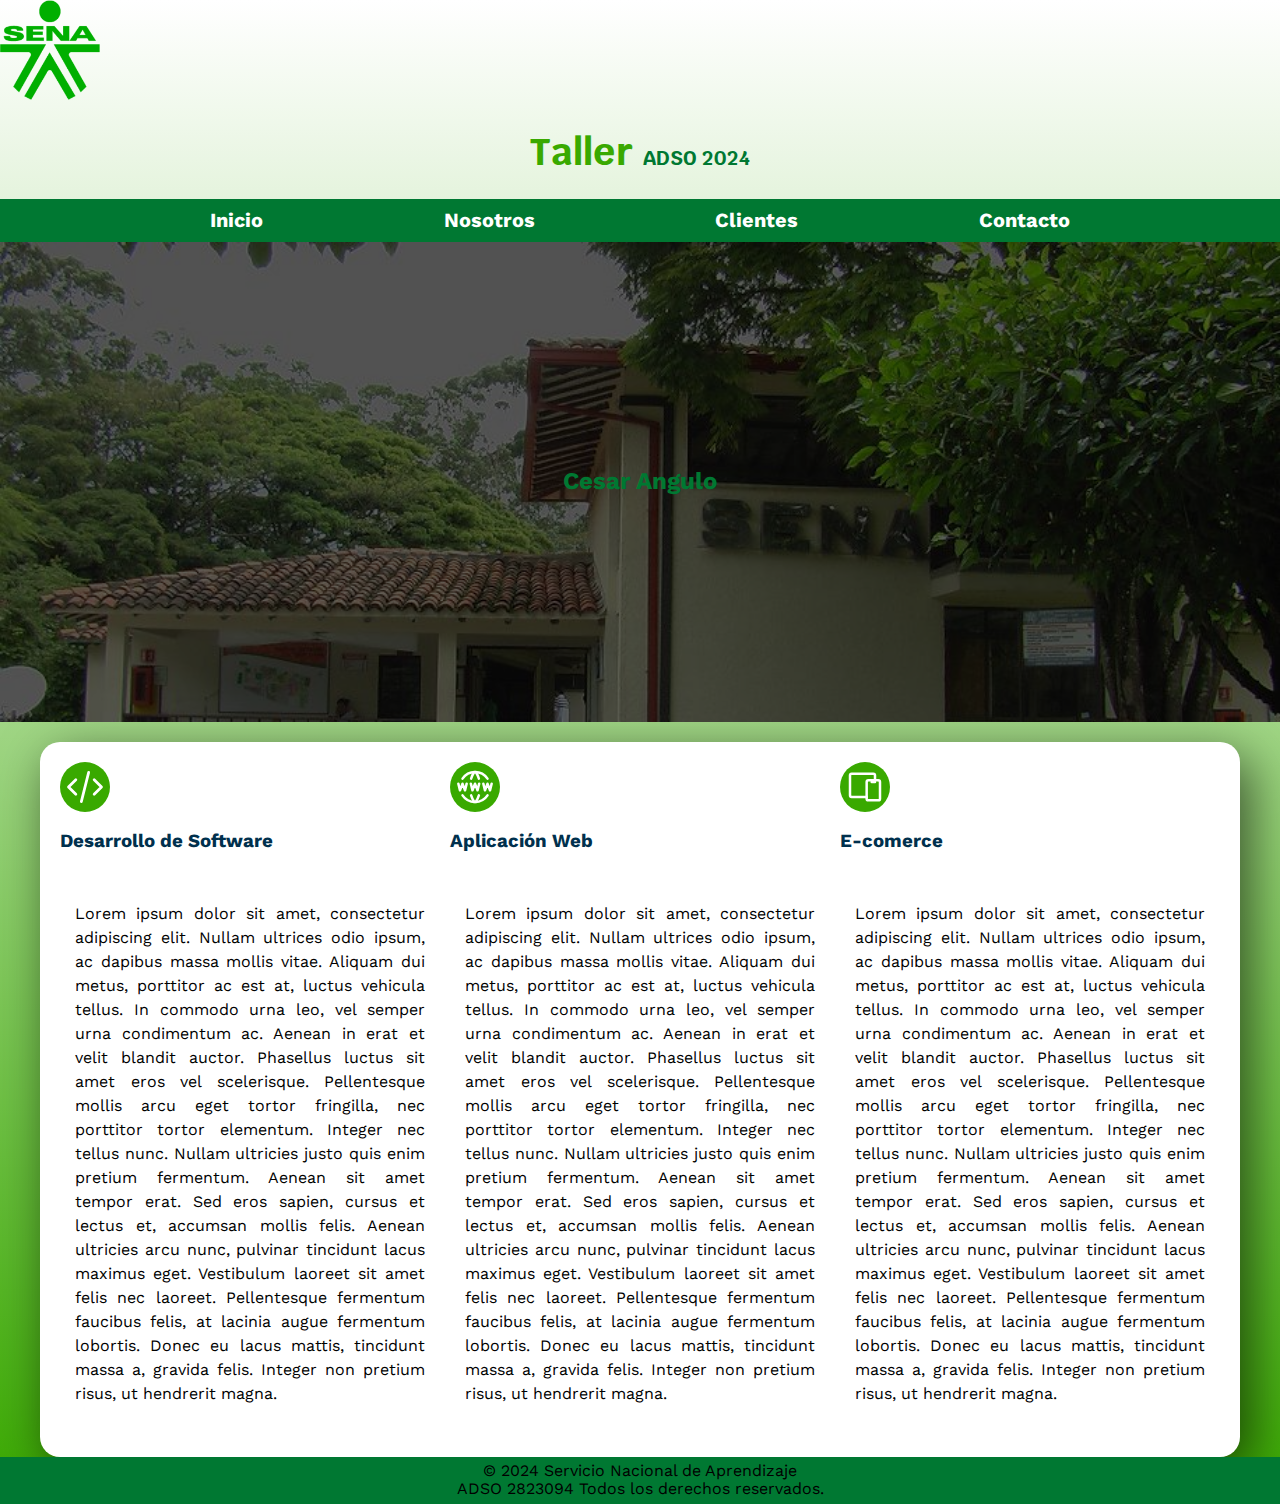
<file: pagina fabian/index.html>
<!DOCTYPE html>
<html lang="es">

<head>
  <meta charset="utf-8" />
  <meta name="viewport" content="width=device-width, initial-scale=1.0" />
  <title>ADSOM</title>

  <link rel="preload" href="css/normalize.css" as="style">
  <link rel="stylesheet" href="css/normalize.css">

  <link rel="preload" href="css/style.css" as="style">
  <link rel="stylesheet" href="css/style.css" type="text/css">
  <link rel="preconnect" href="https://fonts.googleapis.com">
  <link rel="preconnect" href="https://fonts.gstatic.com" crossorigin>
  <link
    href="https://fonts.googleapis.com/css2?family=Krub:ital,wght@0,200;0,300;0,400;0,500;0,600;0,700;1,200;1,300;1,400;1,500;1,600;1,700&family=Work+Sans:ital,wght@0,100..900;1,100..900&display=swap"
    rel="stylesheet">
</head>

<body>
  <header>
    <!-- Comentarios o Documentar -->
    <img src="Imagen/logoSena.png" width="100" height="100" />
    <h1 class="titulo">Taller <span> ADSO 2024</span></h1>
  </header>

  <div class="navegacion-bg">
    <nav class="navegacion-principal contenedor">
      <a href="index.html">Inicio</a>
      <a href="nosotros.html">Nosotros</a>
      <a href="clientes.html">Clientes</a>
      <a href="contacto.html">Contacto</a>
    </nav>
  </div>

  <section class="fondo">
    <div class="contenido-fondo">
      <h2>Cesar Angulo</h2>
      
  </section>
  <main class="servicios contenedor sombra">
    <section class="servicio">
      <div class="iconos">
        <svg xmlns="http://www.w3.org/2000/svg" class="icon icon-tabler icon-tabler-code" width="44" height="44" viewBox="0 0 24 24" stroke-width="1.5" stroke="#ffffff" fill="none" stroke-linecap="round" stroke-linejoin="round">
          <path stroke="none" d="M0 0h24v24H0z" fill="none"/>
          <path d="M7 8l-4 4l4 4" />
          <path d="M17 8l4 4l-4 4" />
          <path d="M14 4l-4 16" />
        </svg>
        </svg>


      </div>


      <h3>Desarrollo de Software</h3>
      <p>
        Lorem ipsum dolor sit amet, consectetur adipiscing elit. Nullam
        ultrices odio ipsum, ac dapibus massa mollis vitae. Aliquam dui metus,
        porttitor ac est at, luctus vehicula tellus. In commodo urna leo, vel
        semper urna condimentum ac. Aenean in erat et velit blandit auctor.
        Phasellus luctus sit amet eros vel scelerisque. Pellentesque mollis
        arcu eget tortor fringilla, nec porttitor tortor elementum. Integer
        nec tellus nunc. Nullam ultricies justo quis enim pretium fermentum.
        Aenean sit amet tempor erat. Sed eros sapien, cursus et lectus et,
        accumsan mollis felis. Aenean ultricies arcu nunc, pulvinar tincidunt
        lacus maximus eget. Vestibulum laoreet sit amet felis nec laoreet.
        Pellentesque fermentum faucibus felis, at lacinia augue fermentum
        lobortis. Donec eu lacus mattis, tincidunt massa a, gravida felis.
        Integer non pretium risus, ut hendrerit magna.
      </p>
    </section>
    <section class="servicio">
      <div class="iconos">
        <svg xmlns="http://www.w3.org/2000/svg" class="icon icon-tabler icon-tabler-world-www" width="40" height="40"
          viewBox="0 0 24 24" stroke-width="1.5" stroke="#ffffff" fill="none" stroke-linecap="round"
          stroke-linejoin="round">
          <path stroke="none" d="M0 0h24v24H0z" fill="none" />
          <path d="M19.5 7a9 9 0 0 0 -7.5 -4a8.991 8.991 0 0 0 -7.484 4" />
          <path d="M11.5 3a16.989 16.989 0 0 0 -1.826 4" />
          <path d="M12.5 3a16.989 16.989 0 0 1 1.828 4" />
          <path d="M19.5 17a9 9 0 0 1 -7.5 4a8.991 8.991 0 0 1 -7.484 -4" />
          <path d="M11.5 21a16.989 16.989 0 0 1 -1.826 -4" />
          <path d="M12.5 21a16.989 16.989 0 0 0 1.828 -4" />
          <path d="M2 10l1 4l1.5 -4l1.5 4l1 -4" />
          <path d="M17 10l1 4l1.5 -4l1.5 4l1 -4" />
          <path d="M9.5 10l1 4l1.5 -4l1.5 4l1 -4" />
        </svg>
      </div>


      <h3>Aplicación Web</h3>
      <p>
        Lorem ipsum dolor sit amet, consectetur adipiscing elit. Nullam
        ultrices odio ipsum, ac dapibus massa mollis vitae. Aliquam dui metus,
        porttitor ac est at, luctus vehicula tellus. In commodo urna leo, vel
        semper urna condimentum ac. Aenean in erat et velit blandit auctor.
        Phasellus luctus sit amet eros vel scelerisque. Pellentesque mollis
        arcu eget tortor fringilla, nec porttitor tortor elementum. Integer
        nec tellus nunc. Nullam ultricies justo quis enim pretium fermentum.
        Aenean sit amet tempor erat. Sed eros sapien, cursus et lectus et,
        accumsan mollis felis. Aenean ultricies arcu nunc, pulvinar tincidunt
        lacus maximus eget. Vestibulum laoreet sit amet felis nec laoreet.
        Pellentesque fermentum faucibus felis, at lacinia augue fermentum
        lobortis. Donec eu lacus mattis, tincidunt massa a, gravida felis.
        Integer non pretium risus, ut hendrerit magna.
      </p>
    </section>
    <section class="servicio">
      <div class="iconos">
        <svg xmlns="http://www.w3.org/2000/svg" class="icon icon-tabler icon-tabler-devices" width="40" height="40"
          viewBox="0 0 24 24" stroke-width="1.5" stroke="#ffffff" fill="none" stroke-linecap="round"
          stroke-linejoin="round">
          <path stroke="none" d="M0 0h24v24H0z" fill="none" />
          <path d="M13 9a1 1 0 0 1 1 -1h6a1 1 0 0 1 1 1v10a1 1 0 0 1 -1 1h-6a1 1 0 0 1 -1 -1v-10z" />
          <path d="M18 8v-3a1 1 0 0 0 -1 -1h-13a1 1 0 0 0 -1 1v12a1 1 0 0 0 1 1h9" />
          <path d="M16 9h2" />
        </svg>
      </div>

      <h3>E-comerce</h3>
      <p>
        Lorem ipsum dolor sit amet, consectetur adipiscing elit. Nullam
        ultrices odio ipsum, ac dapibus massa mollis vitae. Aliquam dui metus,
        porttitor ac est at, luctus vehicula tellus. In commodo urna leo, vel
        semper urna condimentum ac. Aenean in erat et velit blandit auctor.
        Phasellus luctus sit amet eros vel scelerisque. Pellentesque mollis
        arcu eget tortor fringilla, nec porttitor tortor elementum. Integer
        nec tellus nunc. Nullam ultricies justo quis enim pretium fermentum.
        Aenean sit amet tempor erat. Sed eros sapien, cursus et lectus et,
        accumsan mollis felis. Aenean ultricies arcu nunc, pulvinar tincidunt
        lacus maximus eget. Vestibulum laoreet sit amet felis nec laoreet.
        Pellentesque fermentum faucibus felis, at lacinia augue fermentum
        lobortis. Donec eu lacus mattis, tincidunt massa a, gravida felis.
        Integer non pretium risus, ut hendrerit magna.
      </p>
    </section>
  </main>
  
  <footer>
    <div class="container">
        <p>&copy; 2024 Servicio Nacional de Aprendizaje</p>
        <p> ADSO 2823094  Todos los derechos reservados.</p>
    </div>
</footer>
</body>

</html>
</file>
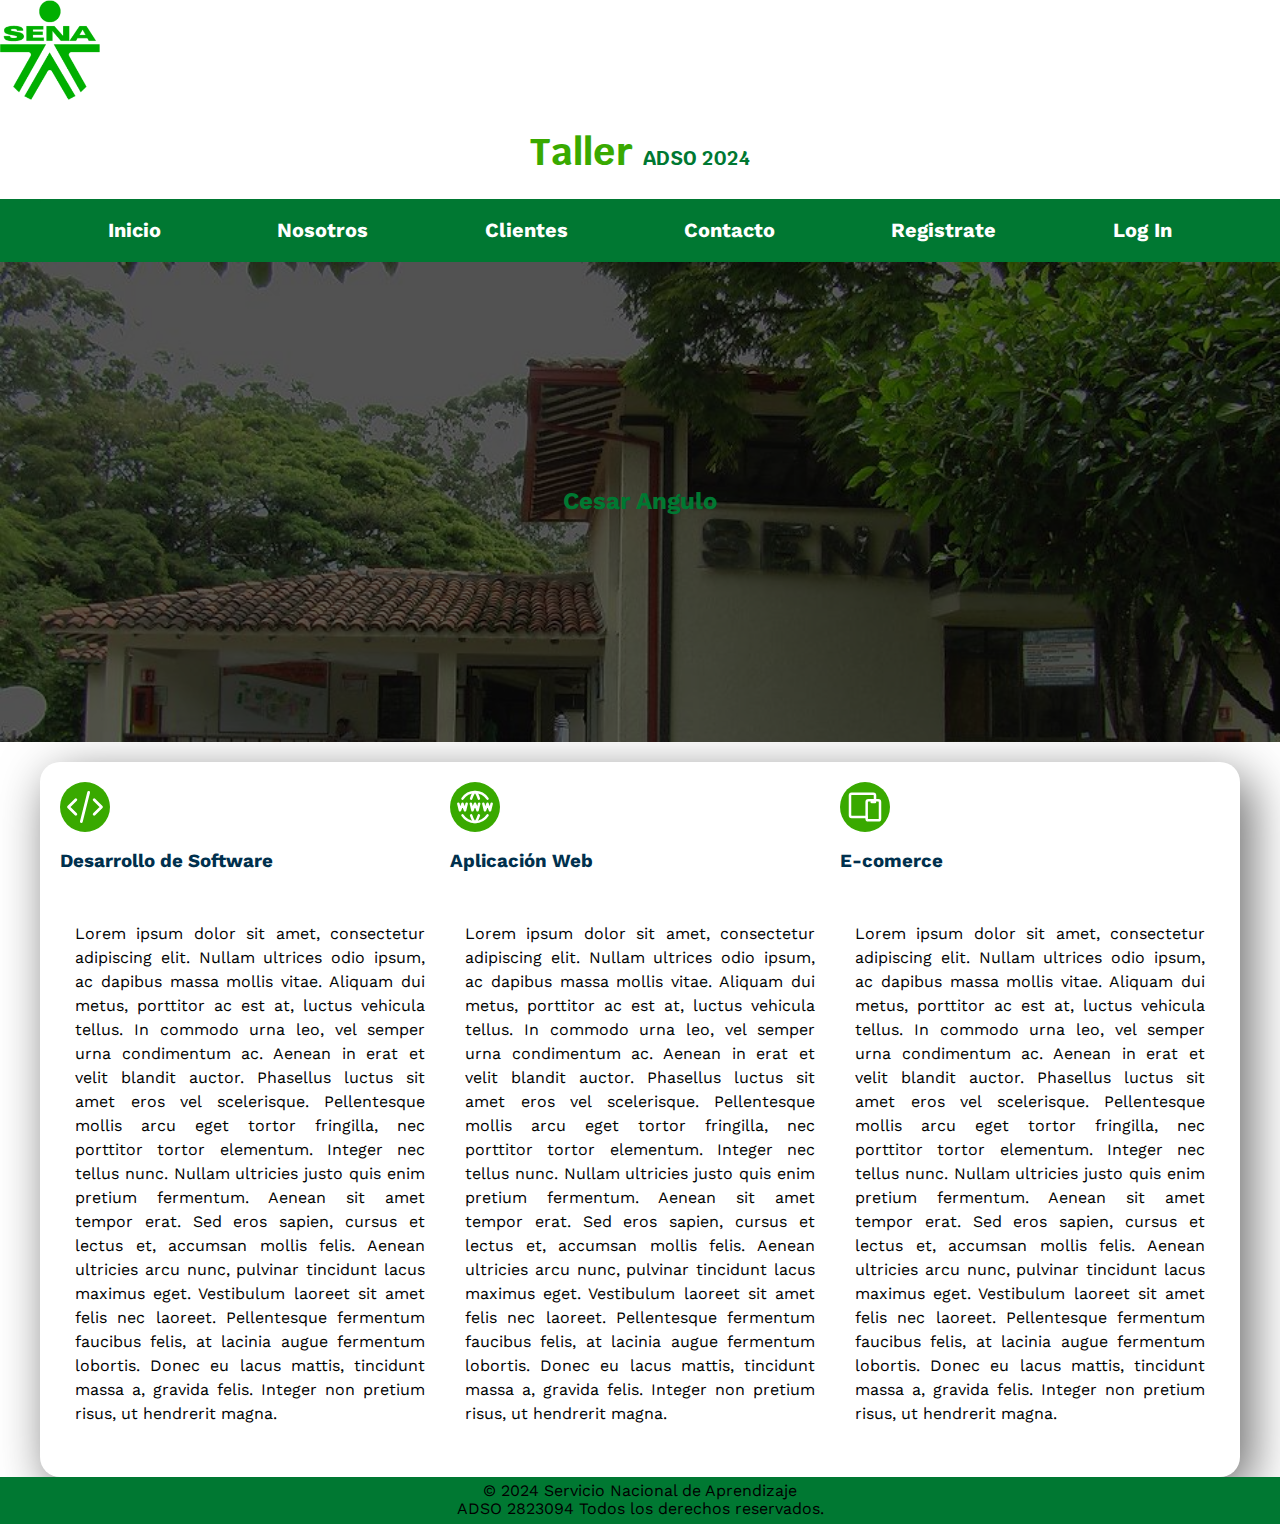
<file: Paginas web_/Taller Adso/index.html>
<!DOCTYPE html>
<html lang="es">

<head>
  <meta charset="utf-8" />
  <meta name="viewport" content="width=device-width, initial-scale=1.0" />
  <title>ADSOM</title>

  <link rel="preload" href="css/normalize.css" as="style">
  <link rel="stylesheet" href="css/normalize.css">

  <link rel="preload" href="css/style.css" as="style">
  <link rel="stylesheet" href="css/style.css" type="text/css">
  <link rel="preconnect" href="https://fonts.googleapis.com">
  <link rel="preconnect" href="https://fonts.gstatic.com" crossorigin>
  <link
    href="https://fonts.googleapis.com/css2?family=Krub:ital,wght@0,200;0,300;0,400;0,500;0,600;0,700;1,200;1,300;1,400;1,500;1,600;1,700&family=Work+Sans:ital,wght@0,100..900;1,100..900&display=swap"
    rel="stylesheet">
</head>

<body>
  <header>
    <!-- Comentarios o Documentar -->
    <img src="Imagen/logoSena.png" width="100" height="100" />
    <h1 class="titulo">Taller <span> ADSO 2024</span></h1>
  </header>

  <div class="navegacion-bg">
    <nav class="navegacion-principal contenedor">
      <a href="index.html">Inicio</a>
      <a href="nosotros.html">Nosotros</a>
      <a href="clientes.html">Clientes</a>
      <a href="contacto.html">Contacto</a>
      <a href="registro.html">Registrate</a>
      <a href="log_in.html">Log In</a>
    </nav>
  </div>

  <section class="fondo">
    <div class="contenido-fondo">
      <h2>Cesar Angulo</h2>
    </div>  
      
  </section>
  <main class="servicios contenedor sombra">
    <section class="servicio">
      <div class="iconos">
        <svg xmlns="http://www.w3.org/2000/svg" class="icon icon-tabler icon-tabler-code" width="44" height="44" viewBox="0 0 24 24" stroke-width="1.5" stroke="#ffffff" fill="none" stroke-linecap="round" stroke-linejoin="round">
          <path stroke="none" d="M0 0h24v24H0z" fill="none"/>
          <path d="M7 8l-4 4l4 4" />
          <path d="M17 8l4 4l-4 4" />
          <path d="M14 4l-4 16" />
        </svg>
        </svg>


      </div>


      <h3>Desarrollo de Software</h3>
      <p>
        Lorem ipsum dolor sit amet, consectetur adipiscing elit. Nullam
        ultrices odio ipsum, ac dapibus massa mollis vitae. Aliquam dui metus,
        porttitor ac est at, luctus vehicula tellus. In commodo urna leo, vel
        semper urna condimentum ac. Aenean in erat et velit blandit auctor.
        Phasellus luctus sit amet eros vel scelerisque. Pellentesque mollis
        arcu eget tortor fringilla, nec porttitor tortor elementum. Integer
        nec tellus nunc. Nullam ultricies justo quis enim pretium fermentum.
        Aenean sit amet tempor erat. Sed eros sapien, cursus et lectus et,
        accumsan mollis felis. Aenean ultricies arcu nunc, pulvinar tincidunt
        lacus maximus eget. Vestibulum laoreet sit amet felis nec laoreet.
        Pellentesque fermentum faucibus felis, at lacinia augue fermentum
        lobortis. Donec eu lacus mattis, tincidunt massa a, gravida felis.
        Integer non pretium risus, ut hendrerit magna.
      </p>
    </section>
    <section class="servicio">
      <div class="iconos">
        <svg xmlns="http://www.w3.org/2000/svg" class="icon icon-tabler icon-tabler-world-www" width="40" height="40"
          viewBox="0 0 24 24" stroke-width="1.5" stroke="#ffffff" fill="none" stroke-linecap="round"
          stroke-linejoin="round">
          <path stroke="none" d="M0 0h24v24H0z" fill="none" />
          <path d="M19.5 7a9 9 0 0 0 -7.5 -4a8.991 8.991 0 0 0 -7.484 4" />
          <path d="M11.5 3a16.989 16.989 0 0 0 -1.826 4" />
          <path d="M12.5 3a16.989 16.989 0 0 1 1.828 4" />
          <path d="M19.5 17a9 9 0 0 1 -7.5 4a8.991 8.991 0 0 1 -7.484 -4" />
          <path d="M11.5 21a16.989 16.989 0 0 1 -1.826 -4" />
          <path d="M12.5 21a16.989 16.989 0 0 0 1.828 -4" />
          <path d="M2 10l1 4l1.5 -4l1.5 4l1 -4" />
          <path d="M17 10l1 4l1.5 -4l1.5 4l1 -4" />
          <path d="M9.5 10l1 4l1.5 -4l1.5 4l1 -4" />
        </svg>
      </div>


      <h3>Aplicación Web</h3>
      <p>
        Lorem ipsum dolor sit amet, consectetur adipiscing elit. Nullam
        ultrices odio ipsum, ac dapibus massa mollis vitae. Aliquam dui metus,
        porttitor ac est at, luctus vehicula tellus. In commodo urna leo, vel
        semper urna condimentum ac. Aenean in erat et velit blandit auctor.
        Phasellus luctus sit amet eros vel scelerisque. Pellentesque mollis
        arcu eget tortor fringilla, nec porttitor tortor elementum. Integer
        nec tellus nunc. Nullam ultricies justo quis enim pretium fermentum.
        Aenean sit amet tempor erat. Sed eros sapien, cursus et lectus et,
        accumsan mollis felis. Aenean ultricies arcu nunc, pulvinar tincidunt
        lacus maximus eget. Vestibulum laoreet sit amet felis nec laoreet.
        Pellentesque fermentum faucibus felis, at lacinia augue fermentum
        lobortis. Donec eu lacus mattis, tincidunt massa a, gravida felis.
        Integer non pretium risus, ut hendrerit magna.
      </p>
    </section>
    <section class="servicio">
      <div class="iconos">
        <svg xmlns="http://www.w3.org/2000/svg" class="icon icon-tabler icon-tabler-devices" width="40" height="40"
          viewBox="0 0 24 24" stroke-width="1.5" stroke="#ffffff" fill="none" stroke-linecap="round"
          stroke-linejoin="round">
          <path stroke="none" d="M0 0h24v24H0z" fill="none" />
          <path d="M13 9a1 1 0 0 1 1 -1h6a1 1 0 0 1 1 1v10a1 1 0 0 1 -1 1h-6a1 1 0 0 1 -1 -1v-10z" />
          <path d="M18 8v-3a1 1 0 0 0 -1 -1h-13a1 1 0 0 0 -1 1v12a1 1 0 0 0 1 1h9" />
          <path d="M16 9h2" />
        </svg>
      </div>

      <h3>E-comerce</h3>
      <p>
        Lorem ipsum dolor sit amet, consectetur adipiscing elit. Nullam
        ultrices odio ipsum, ac dapibus massa mollis vitae. Aliquam dui metus,
        porttitor ac est at, luctus vehicula tellus. In commodo urna leo, vel
        semper urna condimentum ac. Aenean in erat et velit blandit auctor.
        Phasellus luctus sit amet eros vel scelerisque. Pellentesque mollis
        arcu eget tortor fringilla, nec porttitor tortor elementum. Integer
        nec tellus nunc. Nullam ultricies justo quis enim pretium fermentum.
        Aenean sit amet tempor erat. Sed eros sapien, cursus et lectus et,
        accumsan mollis felis. Aenean ultricies arcu nunc, pulvinar tincidunt
        lacus maximus eget. Vestibulum laoreet sit amet felis nec laoreet.
        Pellentesque fermentum faucibus felis, at lacinia augue fermentum
        lobortis. Donec eu lacus mattis, tincidunt massa a, gravida felis.
        Integer non pretium risus, ut hendrerit magna.
      </p>
    </section>
  </main>
  
  <footer>
    <div class="container">
        <p>&copy; 2024 Servicio Nacional de Aprendizaje</p>
        <p> ADSO 2823094  Todos los derechos reservados.</p>
    </div>
</footer>
</body>

</html>
</file>
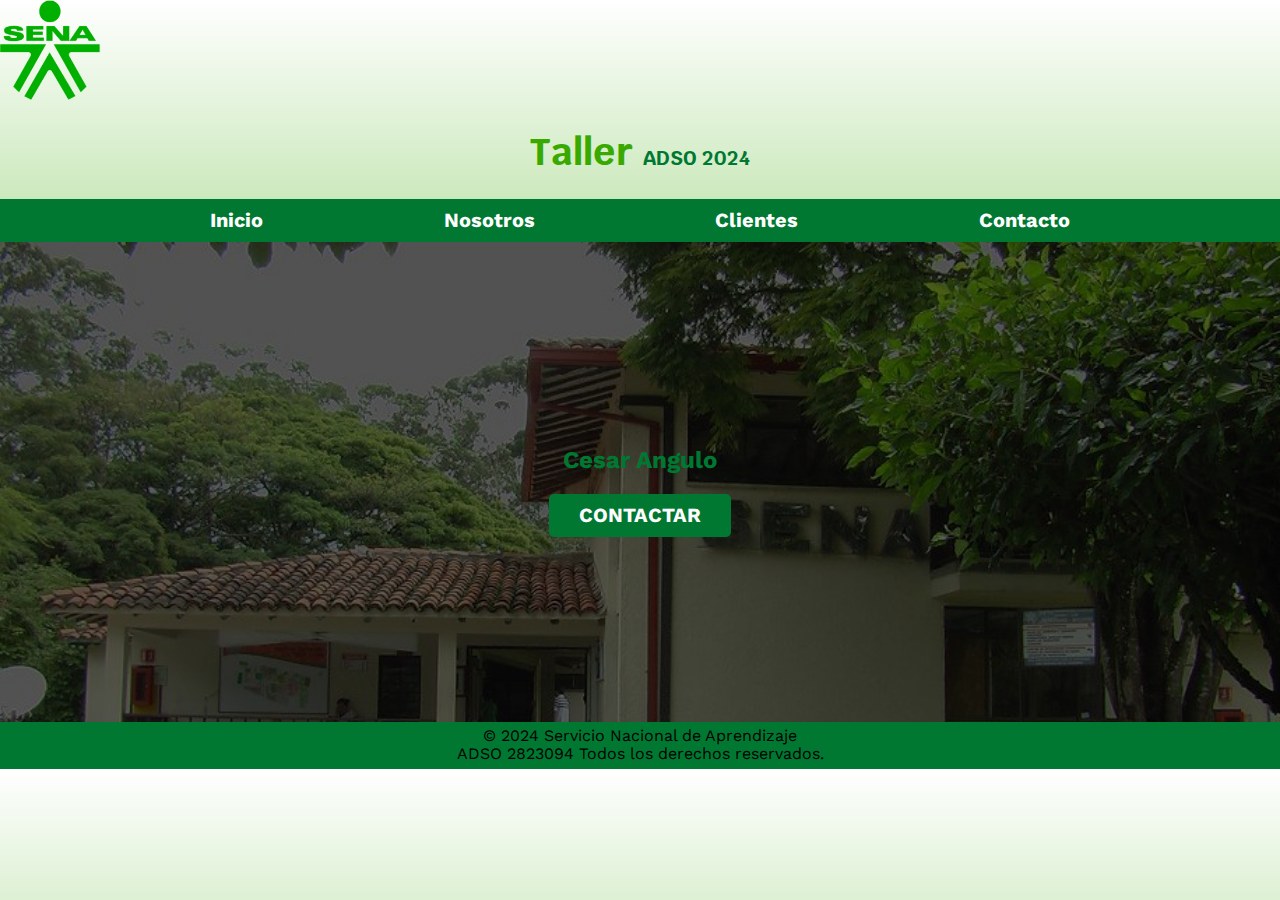
<file: pagina fabian/clientes.html>
<!DOCTYPE html>
<html lang="es">

<head>
  <meta charset="utf-8" />
  <meta name="viewport" content="width=device-width, initial-scale=1.0" />
  <title>ADSOM</title>

  <link rel="preload" href="css/normalize.css" as="style">
  <link rel="stylesheet" href="css/normalize.css">

  <link rel="preload" href="css/style.css" as="style">
  <link rel="stylesheet" href="css/style.css" type="text/css">
  <link rel="preconnect" href="https://fonts.googleapis.com">
  <link rel="preconnect" href="https://fonts.gstatic.com" crossorigin>
  <link
    href="https://fonts.googleapis.com/css2?family=Krub:ital,wght@0,200;0,300;0,400;0,500;0,600;0,700;1,200;1,300;1,400;1,500;1,600;1,700&family=Work+Sans:ital,wght@0,100..900;1,100..900&display=swap"
    rel="stylesheet">
</head>

<body>
  <header>
    <!-- Comentarios o Documentar -->
    <img src="Imagen/logoSena.png" width="100" height="100" />
    <h1 class="titulo">Taller <span> ADSO 2024</span></h1>
  </header>

  <div class="navegacion-bg">
    <nav class="navegacion-principal contenedor">
      <a href="index.html">Inicio</a>
      <a href="nosotros.html">Nosotros</a>
      <a href="#">Clientes</a>
      <a href="contacto.html">Contacto</a>
    </nav>
  </div>

  <section class="fondo">
    <div class="contenido-fondo">
      <h2>Cesar Angulo</h2>
      <a class="boton">Contactar</a>
    </div>
  </section>

    
  </main>
 
  <footer>
    <div class="container">
        <p>&copy; 2024 Servicio Nacional de Aprendizaje</p>
        <p> ADSO 2823094  Todos los derechos reservados.</p>
    </div>
</footer>
</body>

</html>
</file>
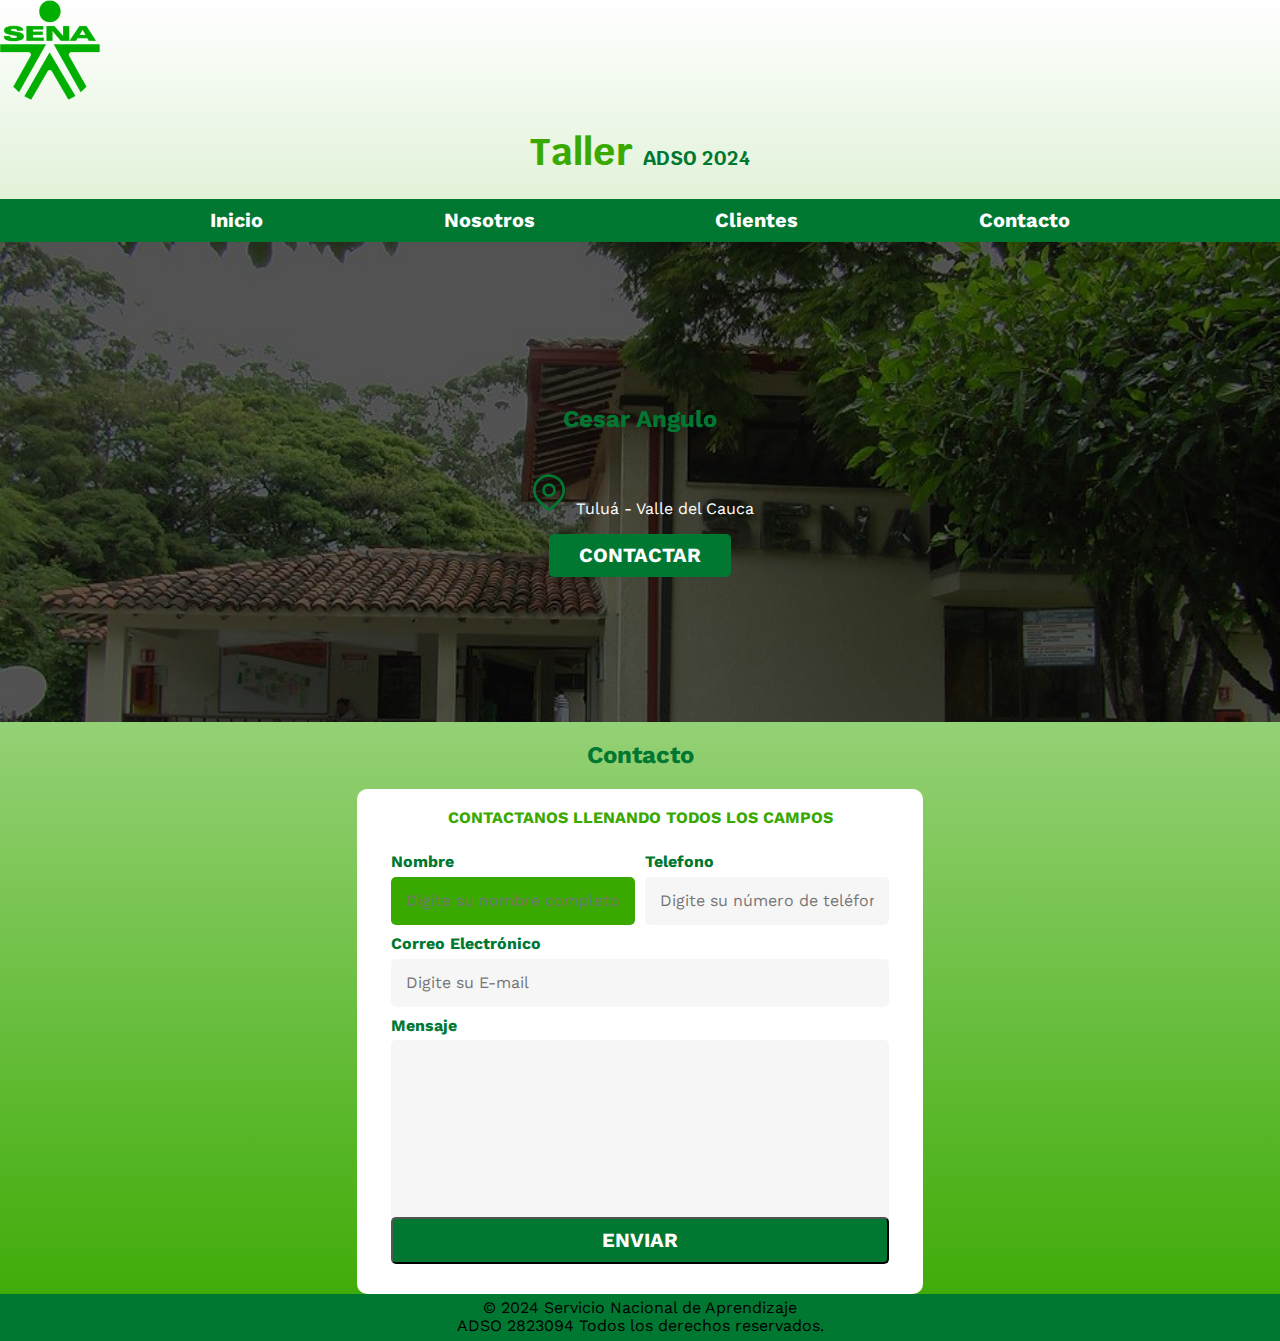
<file: pagina fabian/contacto.html>
<!DOCTYPE html>
<html lang="es">

<head>
  <meta charset="utf-8" />
  <meta name="viewport" content="width=device-width, initial-scale=1.0" />
  <title>ADSOM</title>

  <link rel="preload" href="css/normalize.css" as="style">
  <link rel="stylesheet" href="css/normalize.css">

  <link rel="preload" href="css/style.css" as="style">
  <link rel="stylesheet" href="css/style.css" type="text/css">
  <link rel="preconnect" href="https://fonts.googleapis.com">
  <link rel="preconnect" href="https://fonts.gstatic.com" crossorigin>
  <link
    href="https://fonts.googleapis.com/css2?family=Krub:ital,wght@0,200;0,300;0,400;0,500;0,600;0,700;1,200;1,300;1,400;1,500;1,600;1,700&family=Work+Sans:ital,wght@0,100..900;1,100..900&display=swap"
    rel="stylesheet">
</head>

<body>
  <header>
    <!-- Comentarios o Documentar -->
    <img src="Imagen/logoSena.png" width="100" height="100" />
    <h1 class="titulo">Taller <span> ADSO 2024</span></h1>
  </header>

  <div class="navegacion-bg">
    <nav class="navegacion-principal contenedor">
      <a href="index.html">Inicio</a>
      <a href="nosotros.html">Nosotros</a>
      <a href="clientes.html">Clientes</a>
      <a href="contacto.html">Contacto</a>
    </nav>
  </div>

  <section class="fondo">
    <div class="contenido-fondo">
      <h2>Cesar Angulo</h2>
      <div>
        <p>
          <svg xmlns="http://www.w3.org/2000/svg" class="icon icon-tabler icon-tabler-map-pin" width="44" height="44"
            viewBox="0 0 24 24" stroke-width="1.5" stroke="#007832" fill="none" stroke-linecap="round"
            stroke-linejoin="round">
            <path stroke="none" d="M0 0h24v24H0z" fill="none" />
            <path d="M9 11a3 3 0 1 0 6 0a3 3 0 0 0 -6 0" />
            <path d="M17.657 16.657l-4.243 4.243a2 2 0 0 1 -2.827 0l-4.244 -4.243a8 8 0 1 1 11.314 0z" />
          </svg>
          Tuluá - Valle del Cauca
        </p>
      </div>
      <a class="boton">Contactar</a>
    </div>
  </section>

    
  </main>
  <section  class="servicio"> 
    <h2>Contacto</h2>
    <form class="formulario">
      <fieldset>
        <legend>Contactanos llenando todos los campos</legend>
        <div class="contenedor-campos">
          <div class="campo">
            <label>Nombre</label>
            <input class="input-text" type="text" placeholder="Digite su nombre completo" />
          </div>
  
          <div class="campo">
            <label>Telefono</label>
            <input class="input-text" type="tel" placeholder="Digite su número de teléfono" />
          </div>
  
          <div class="campo">
            <label>Correo Electrónico</label>
            <input class="input-text" type="email" placeholder="Digite su E-mail" />
          </div>
  
          <div class="campo">
            <label>Mensaje</label>
            <textarea class="input-text"></textarea>
          </div>
        </div>

      

        <div class ="enviar">
          <input class="boton" type="submit" value="Enviar" />
        </div>

      </fieldset>
    </form>
  </section>
  <footer>
    <div class="container">
        <p>&copy; 2024 Servicio Nacional de Aprendizaje</p>
        <p> ADSO 2823094  Todos los derechos reservados.</p>
    </div>
</footer>
</body>

</html>
</file>
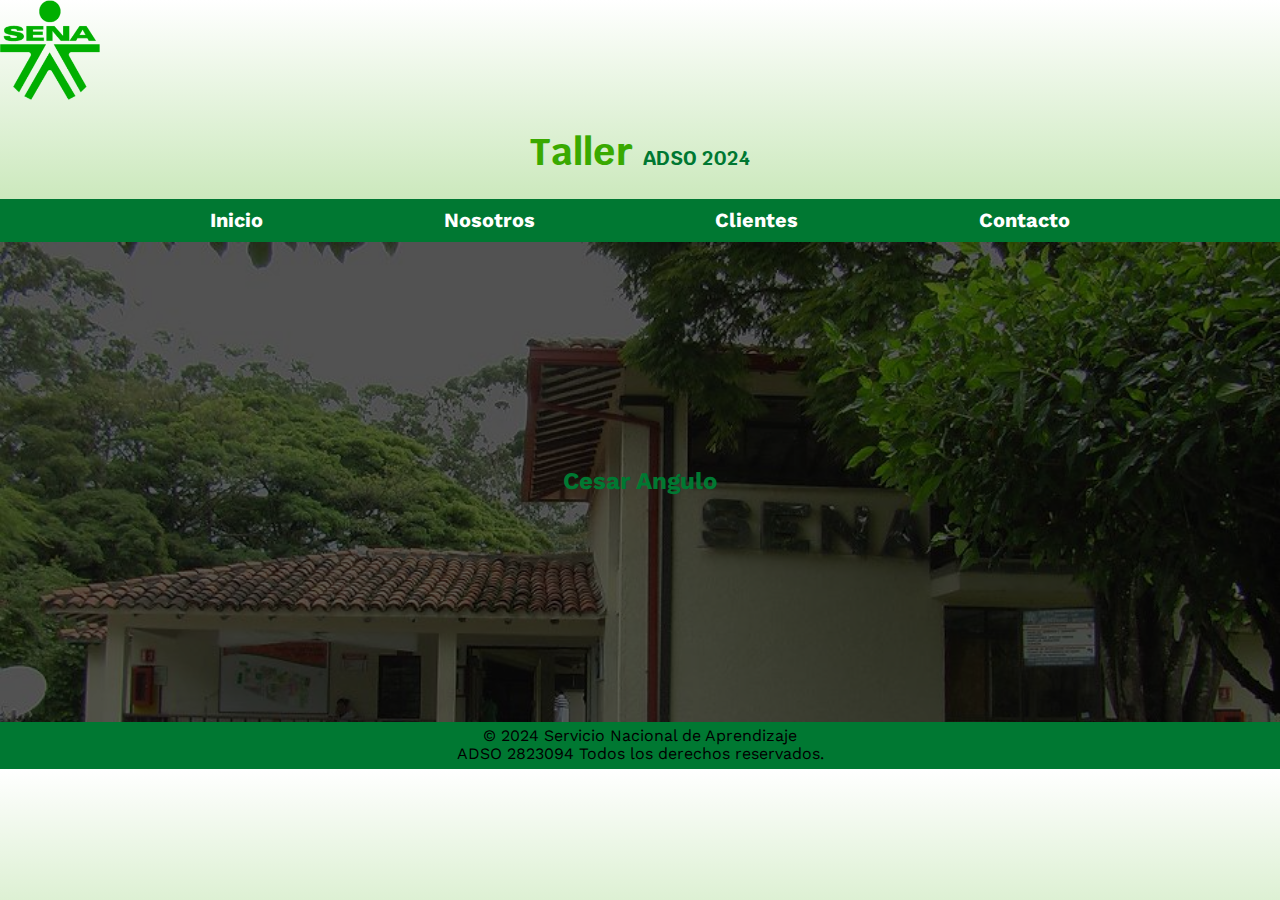
<file: pagina fabian/nosotros.html>
<!DOCTYPE html>
<html lang="es">

<head>
  <meta charset="utf-8" />
  <meta name="viewport" content="width=device-width, initial-scale=1.0" />
  <title>ADSOM</title>

  <link rel="preload" href="css/normalize.css" as="style">
  <link rel="stylesheet" href="css/normalize.css">

  <link rel="preload" href="css/style.css" as="style">
  <link rel="stylesheet" href="css/style.css" type="text/css">
  <link rel="preconnect" href="https://fonts.googleapis.com">
  <link rel="preconnect" href="https://fonts.gstatic.com" crossorigin>
  <link
    href="https://fonts.googleapis.com/css2?family=Krub:ital,wght@0,200;0,300;0,400;0,500;0,600;0,700;1,200;1,300;1,400;1,500;1,600;1,700&family=Work+Sans:ital,wght@0,100..900;1,100..900&display=swap"
    rel="stylesheet">
</head>

<body>
  <header>
    <!-- Comentarios o Documentar -->
    <img src="Imagen/logoSena.png" width="100" height="100" />
    <h1 class="titulo">Taller <span> ADSO 2024</span></h1>
  </header>

  <div class="navegacion-bg">
    <nav class="navegacion-principal contenedor">
      <a href="index.html">Inicio</a>
      <a href="nosotros.html">Nosotros</a>
      <a href="#">Clientes</a>
      <a href="contacto.html">Contacto</a>
    </nav>
  </div>

  <section class="fondo">
    <div class="contenido-fondo">
      <h2>Cesar Angulo</h2>
      
  </section>
 
    <section class="servicio">
      
   
  </section>

    
  
 
  <footer>
    <div class="container">
        <p>&copy; 2024 Servicio Nacional de Aprendizaje</p>
        <p> ADSO 2823094  Todos los derechos reservados.</p>
    </div>
</footer>
</body>

</html>
</file>
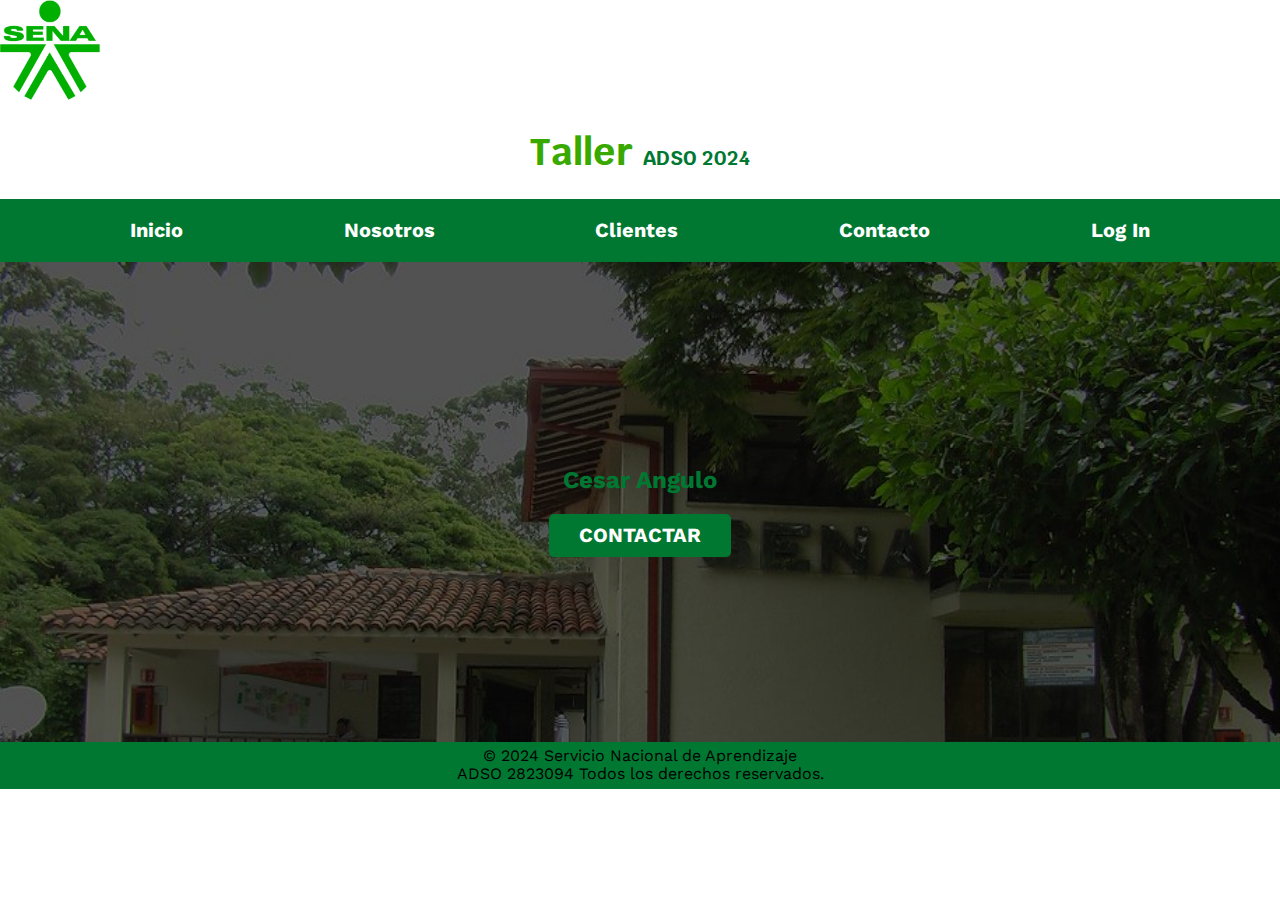
<file: Paginas web_/Taller Adso/clientes.html>
<!DOCTYPE html>
<html lang="es">

<head>
  <meta charset="utf-8" />
  <meta name="viewport" content="width=device-width, initial-scale=1.0" />
  <title>ADSOM</title>

  <link rel="preload" href="css/normalize.css" as="style">
  <link rel="stylesheet" href="css/normalize.css">

  <link rel="preload" href="css/style.css" as="style">
  <link rel="stylesheet" href="css/style.css" type="text/css">
  <link rel="preconnect" href="https://fonts.googleapis.com">
  <link rel="preconnect" href="https://fonts.gstatic.com" crossorigin>
  <link
    href="https://fonts.googleapis.com/css2?family=Krub:ital,wght@0,200;0,300;0,400;0,500;0,600;0,700;1,200;1,300;1,400;1,500;1,600;1,700&family=Work+Sans:ital,wght@0,100..900;1,100..900&display=swap"
    rel="stylesheet">
</head>

<body>
  <header>
    <!-- Comentarios o Documentar -->
    <img src="Imagen/logoSena.png" width="100" height="100" />
    <h1 class="titulo">Taller <span> ADSO 2024</span></h1>
  </header>

  <div class="navegacion-bg">
    <nav class="navegacion-principal contenedor">
      <a href="index.html">Inicio</a>
      <a href="nosotros.html">Nosotros</a>
      <a href="clientes.html">Clientes</a>
      <a href="contacto.html">Contacto</a>
      <a href="log_in.html">Log In</a>
    </nav>
  </div>

  <section class="fondo">
    <div class="contenido-fondo">
      <h2>Cesar Angulo</h2>
      <a class="boton">Contactar</a>
    </div>
  </section>

    
  </main>
 
  <footer>
    <div class="container">
        <p>&copy; 2024 Servicio Nacional de Aprendizaje</p>
        <p> ADSO 2823094  Todos los derechos reservados.</p>
    </div>
</footer>
</body>

</html>
</file>
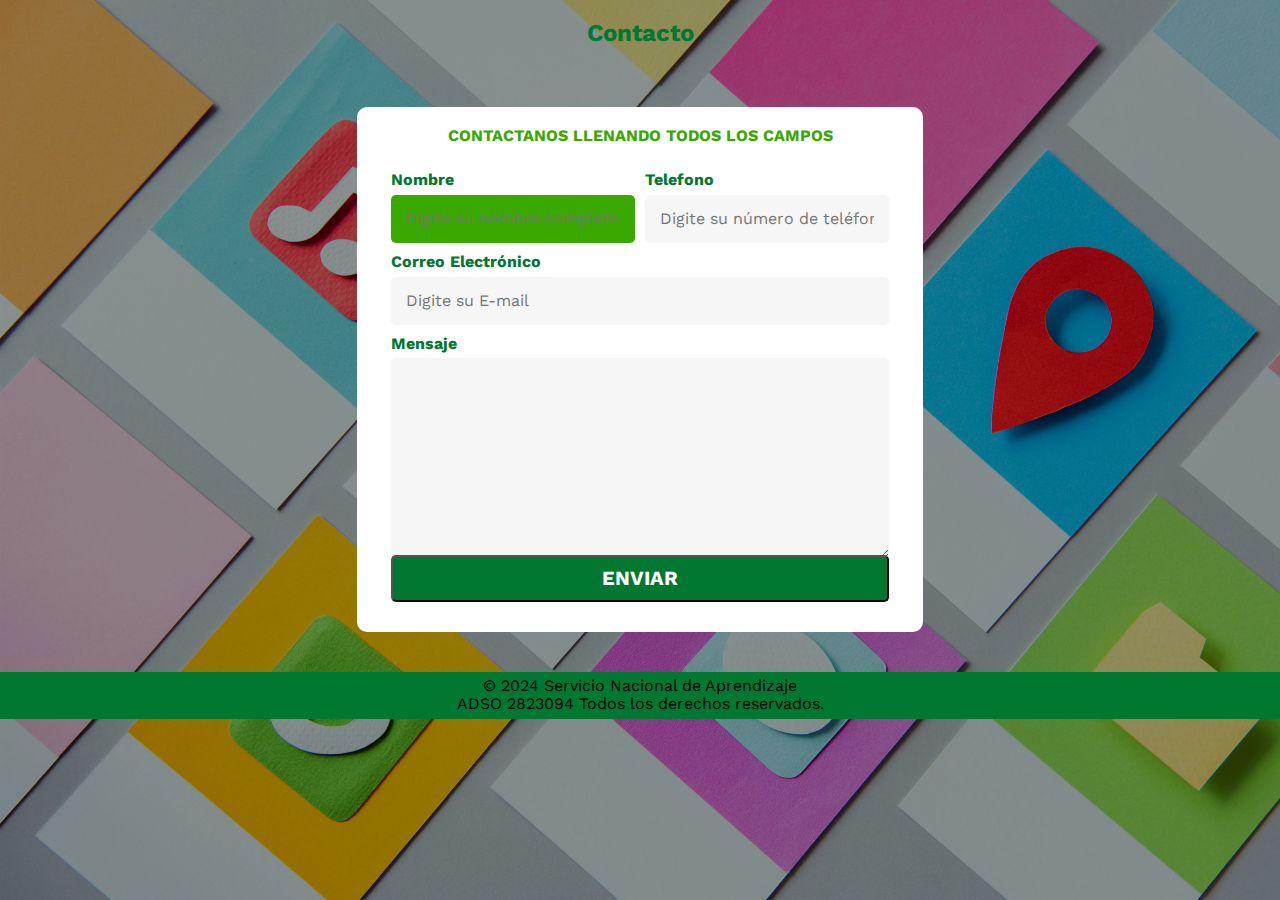
<file: Paginas web_/Taller Adso/contacto.html>
<!DOCTYPE html>
<html lang="es">

<head>
  <meta charset="utf-8" />
  <meta name="viewport" content="width=device-width, initial-scale=1.0" />
  <title>ADSOM</title>

  <link rel="preload" href="css/normalize.css" as="style">
  <link rel="stylesheet" href="css/normalize.css">

  <link rel="preload" href="css/style.css" as="style">
  <link rel="stylesheet" href="css/style.css" type="text/css">
  <link rel="preconnect" href="https://fonts.googleapis.com">
  <link rel="preconnect" href="https://fonts.gstatic.com" crossorigin>
  <link
    href="https://fonts.googleapis.com/css2?family=Krub:ital,wght@0,200;0,300;0,400;0,500;0,600;0,700;1,200;1,300;1,400;1,500;1,600;1,700&family=Work+Sans:ital,wght@0,100..900;1,100..900&display=swap"
    rel="stylesheet">
</head>

<body>
  <section class="fondo-contacto">
  </main>
  <section  class="servicio"> 
    <h2>Contacto</h2>
    <form class="formulario">
      <fieldset>
        <legend>Contactanos llenando todos los campos</legend>
        <div class="contenedor-campos">
          <div class="campo">
            <label>Nombre</label>
            <input class="input-text" type="text" placeholder="Digite su nombre completo" />
          </div>
  
          <div class="campo">
            <label>Telefono</label>
            <input class="input-text" type="tel" placeholder="Digite su número de teléfono" />
          </div>
  
          <div class="campo">
            <label>Correo Electrónico</label>
            <input class="input-text" type="email" placeholder="Digite su E-mail" />
          </div>
  
          <div class="campo">
            <label>Mensaje</label>
            <textarea class="input-text"></textarea>
          </div>
        </div>
        <div class ="botones">
          <input class="boton" type="submit" value="Enviar" />
        </div>

      </fieldset>
    </form>
  </section>
  <footer>
    <div class="container">
        <p>&copy; 2024 Servicio Nacional de Aprendizaje</p>
        <p> ADSO 2823094  Todos los derechos reservados.</p>
    </div>
  </section> 
</footer>
</body>

</html>
</file>
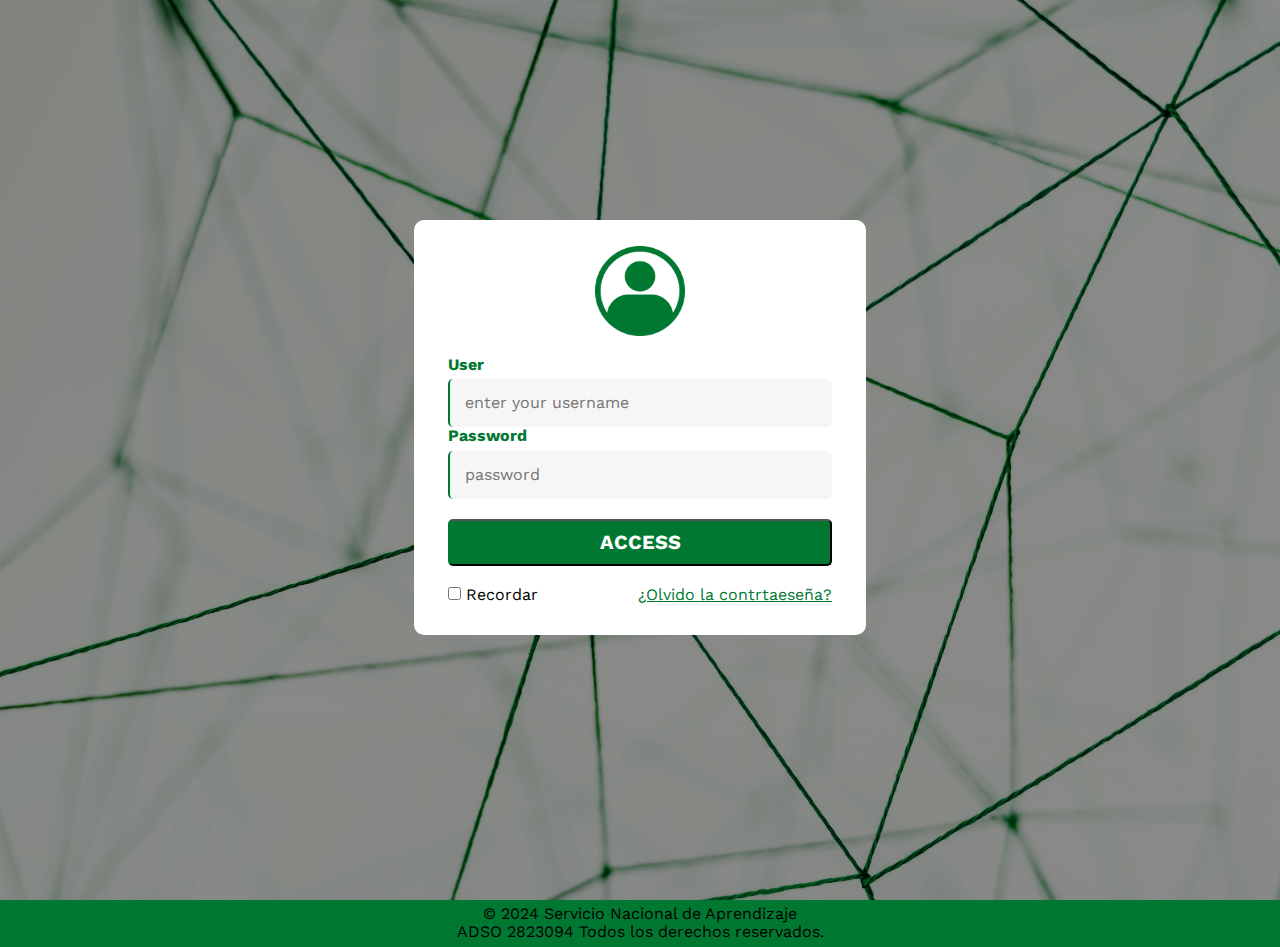
<file: Paginas web_/Taller Adso/log_in.html>
<!DOCTYPE html>
<html lang="es">

<head>
  <meta charset="utf-8" />
  <meta name="viewport" content="width=device-width, initial-scale=1.0" />
  <title>ADSOM</title>

  <link rel="preload" href="css/normalize.css" as="style">
  <link rel="stylesheet" href="css/normalize.css">

  <link rel="preload" href="css/style.css" as="style">
  <link rel="stylesheet" href="css/style.css" type="text/css">
  <link rel="preconnect" href="https://fonts.googleapis.com">
  <link rel="preconnect" href="https://fonts.gstatic.com" crossorigin>
  <link
    href="https://fonts.googleapis.com/css2?family=Krub:ital,wght@0,200;0,300;0,400;0,500;0,600;0,700;1,200;1,300;1,400;1,500;1,600;1,700&family=Work+Sans:ital,wght@0,100..900;1,100..900&display=swap"
    rel="stylesheet">
</head>

<body>
  <main>
    <div class="fondo-user">
      <header>
        <!-- Comentarios o Documentar -->
      
    
      </header>
    <section class="servicio"> 
      <form class="ingresar">
        <fieldset>
          <img src="Imagen/icono_user1.png">
          <div class="contenedor-campos">
            <div class="campo_log_in">
              <label>User</label>
              <input class="input-text" type="text" placeholder="enter your username" />
            </div>
            <div class="campo_log_in">
              <label>Password</label>
              <input class="input-text" type="password" placeholder="password" />
              </div>
          </div>
          <div class ="botones">
            <input class="boton" type="submit" value="Access" />
          </div>
          <div class="recuperar_contraseña"> 
            <label for="recordar">
              <input type="checkbox" value="recordar"> Recordar 
            </label>
            <a href="#">¿Olvido la contrtaeseña?</a>
          </div>
        </fieldset>
      </form>
    </section>
    </div>
    <footer>
      <div class="container">
          <p>&copy; 2024 Servicio Nacional de Aprendizaje</p>
          <p> ADSO 2823094  Todos los derechos reservados.</p>
      </div>
   </footer>
  </main>
</body>
  
</html>
</file>
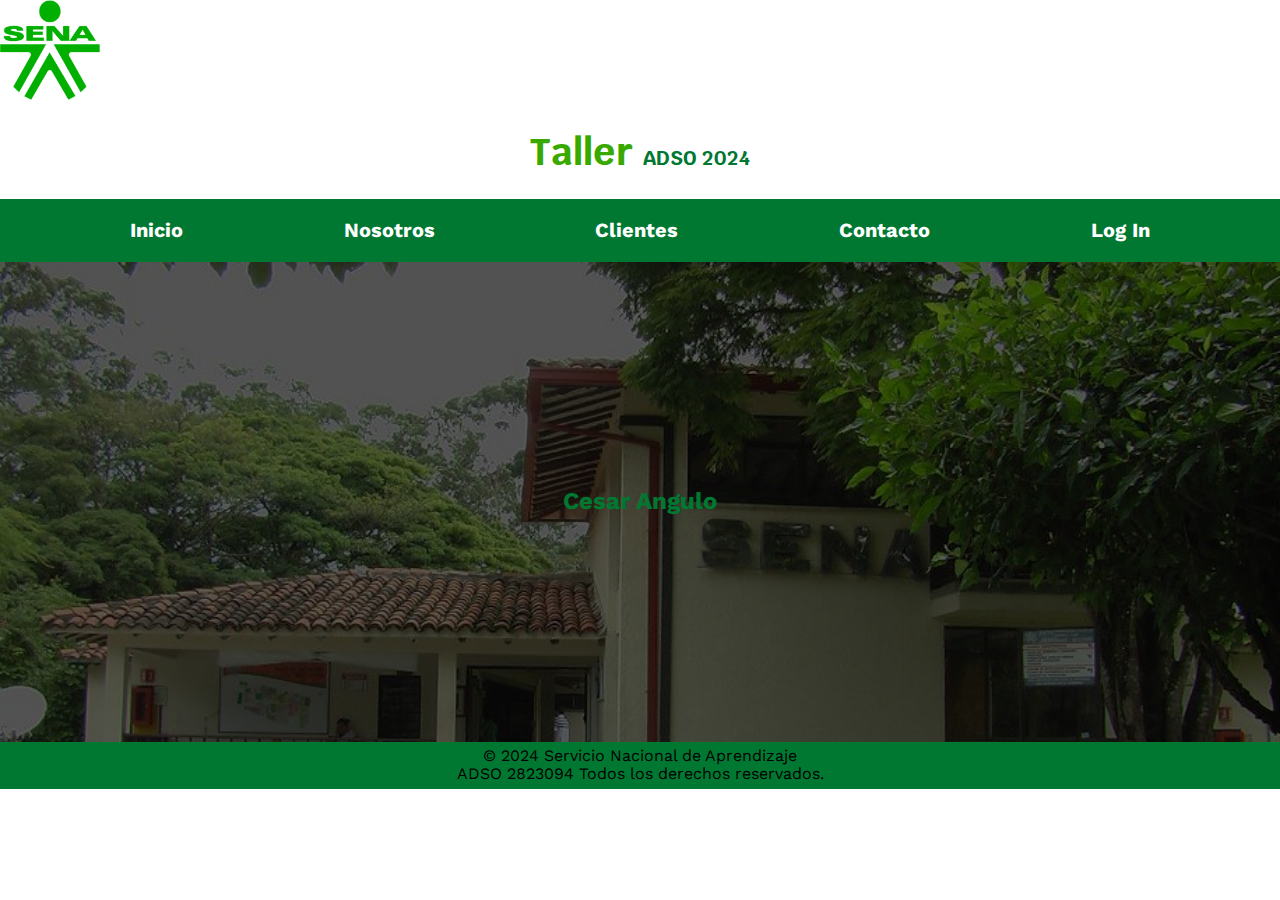
<file: Paginas web_/Taller Adso/nosotros.html>
<!DOCTYPE html>
<html lang="es">

<head>
  <meta charset="utf-8" />
  <meta name="viewport" content="width=device-width, initial-scale=1.0" />
  <title>ADSOM</title>

  <link rel="preload" href="css/normalize.css" as="style">
  <link rel="stylesheet" href="css/normalize.css">

  <link rel="preload" href="css/style.css" as="style">
  <link rel="stylesheet" href="css/style.css" type="text/css">
  <link rel="preconnect" href="https://fonts.googleapis.com">
  <link rel="preconnect" href="https://fonts.gstatic.com" crossorigin>
  <link
    href="https://fonts.googleapis.com/css2?family=Krub:ital,wght@0,200;0,300;0,400;0,500;0,600;0,700;1,200;1,300;1,400;1,500;1,600;1,700&family=Work+Sans:ital,wght@0,100..900;1,100..900&display=swap"
    rel="stylesheet">
</head>

<body>
  <header>
    <!-- Comentarios o Documentar -->
    <img src="Imagen/logoSena.png" width="100" height="100" />
    <h1 class="titulo">Taller <span> ADSO 2024</span></h1>
  </header>

  <div class="navegacion-bg">
    <nav class="navegacion-principal contenedor">
      <a href="index.html">Inicio</a>
      <a href="nosotros.html">Nosotros</a>
      <a href="clientes.html">Clientes</a>
      <a href="contacto.html">Contacto</a>
      <a href="log_in.html">Log In</a>
    </nav>
  </div>

  <section class="fondo">
    <div class="contenido-fondo">
      <h2>Cesar Angulo</h2>
      
  </section>
 
    <section class="servicio">
      
   
  </section>

    
  
 
  <footer>
    <div class="container">
        <p>&copy; 2024 Servicio Nacional de Aprendizaje</p>
        <p> ADSO 2823094  Todos los derechos reservados.</p>
    </div>
</footer>
</body>

</html>
</file>
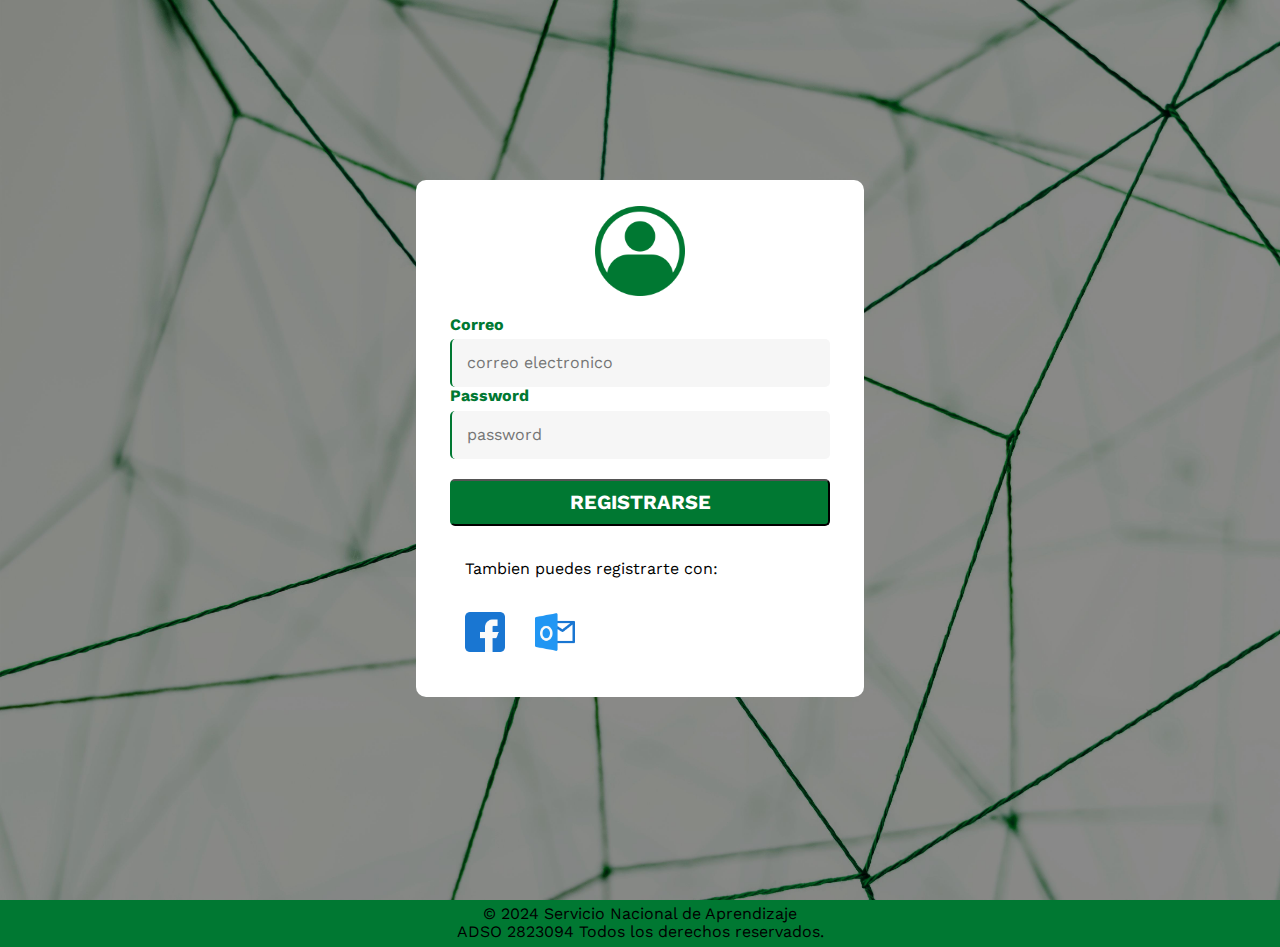
<file: Paginas web_/Taller Adso/registro.html>
<!DOCTYPE html>
<html lang="es">

<head>
  <meta charset="utf-8" />
  <meta name="viewport" content="width=device-width, initial-scale=1.0" />
  <title>ADSOM</title>

  <link rel="preload" href="css/normalize.css" as="style">
  <link rel="stylesheet" href="css/normalize.css">

  <link rel="preload" href="css/style.css" as="style">
  <link rel="stylesheet" href="css/style.css" type="text/css">
  <link rel="preconnect" href="https://fonts.googleapis.com">
  <link rel="preconnect" href="https://fonts.gstatic.com" crossorigin>
  <link
    href="https://fonts.googleapis.com/css2?family=Krub:ital,wght@0,200;0,300;0,400;0,500;0,600;0,700;1,200;1,300;1,400;1,500;1,600;1,700&family=Work+Sans:ital,wght@0,100..900;1,100..900&display=swap"
    rel="stylesheet">
</head>

<body>
  <main>
    <div class="fondo-user">
      <header>
        <!-- Comentarios o Documentar -->
      
    
      </header>
    <section class="servicio"> 
      <form class="registrarse">
        <fieldset>
          <img src="Imagen/icono_user1.png">
          <div class="contenedor-campos">
            <div class="campo_log_in">
              <label>Correo</label>
              <input class="input-text" type="email" placeholder="correo electronico" />
            </div>
            <div class="campo_log_in">
              <label>Password</label>
              <input class="input-text" type="password" placeholder="password" />
              </div>
          </div>
          <div class ="botones">
            <input class="boton" type="submit" value="Registrarse" />
          </div>
          <p>Tambien puedes registrarte con:</p>
        <div class="medio-registro">
          <img src="Imagen/icono-facebook.png" alt="">
          <img src="Imagen/icono-outlook.png" alt="">
        </div>
        </fieldset>
      </form>
    </section>
    </div>
    <footer>
      <div class="container">
          <p>&copy; 2024 Servicio Nacional de Aprendizaje</p>
          <p> ADSO 2823094  Todos los derechos reservados.</p>
      </div>
   </footer>
  </main>
</body>
  
</html>
</file>
<file: pagina fabian/css/style.css>
:root {
    /*Color primario*/
    --primario: #39a900; /*verde corporativo*/

    /*Colores secundarios*/
    --azulsena: #00304D;
    --azulsena2: #50e5f9; 
    --amarillosena: #fcd300;
    --moradosena: #71277a;
    --secundario: #007832;
    --blanco: #ffffff;
    --oscuro: #000000;
    --gris: #f6f6f6;
    --fuente-princupal: 3.8rem;
}

html {
    font-size: 62.5%;
    box-sizing: border-box;
    scroll-snap-type: mandatory;
}
*, *::before, *::after{
    box-sizing: inherit;
}

/* 10px = 1rem*/
body{
    font-size: 16px;
    font-family: 'Work Sans';
    background-color: rgb(65, 225, 185);
    background-image: linear-gradient(to top, var(--primario) 0%, var(--blanco)100%);
}
h1 span {
    font-size: 20px;
}
h1{
    text-align: center;
    color: var(--primario);
    font-size: var(--fuente-princupal);
}
/*h1{
  text-align: center;
  color: #39a900;
  font-size: 3.8rem;
}*/

h2{
  text-align: center;
  color: #007832;
}
h3{
  color: #00304D;
}
p{
    color: #000000;
}

/* # para id - . para clase*/
.client{
    color: blue;
}
#client{
    color: blue;
}
.navegacion-principal{
    background-color: var(--secundario);
    display: flex;
    flex-direction: column;
    justify-content: space-evenly;
}

.navegacion-principal a{
    /*background-color: var(--primario);*/
    color: var(--blanco);
    font-size: 2rem;
    font-weight: bold;
    display: inline;
    text-decoration: none;
    padding: 1rem;
}
.navegacion-principal a:hover{
    background-color: var(--primario);
    color: var(--oscuro);
}
.contenedor{
    width: 120rem; /*1200 px*/
    margin-top: 0;
    margin-right: auto;
    margin-left: auto;
    margin-bottom: 0;

    /*se puede simplificar 
    margin: 0 auto 0 auto;
    marine: 0 auto;*/
}

.navegacion-bg{
    background-color: var(--secundario);
}

.img{
    height: auto;
    flex-grow: 1;
    object-fit: cover;
    height: 350px;
    overflow: hidden;
}
.fondo{
    background-image: url(../Imagen/Fachada\ CLEM.JPG);
    background-repeat: no-repeat;
    background-size: cover;
    height: 480px;
    position: relative;
    top: 0;
}
.contenido-fondo{
    position: absolute;
    background-color: rgba(0, 0, 0, 0.5);
    background-color: rgba(0 0 0 /62.5%);/*alternativa*/
    width: 100%;
    height: 100%;
    display: flex;
    flex-direction: column;
    align-items: center;
    justify-content: center;
}
.contenido_fondo h2, .contenido-fondo p{
    color: var(--blanco);
}
.ubicacion{
    display: flex;
    align-items: flex-end;
}
.boton{
    background-color: var(--secundario);
    color: var(--blanco);
    padding: 1rem 3rem;
    font-size: 2rem;
    text-decoration: none;
    text-transform: uppercase;
    font-weight: bold;
    border-radius: .5rem;
    width: 90%;
    text-align: center;
}

.sombra{
    -webkit-box-shadow: 10px 15px 50px 0px rgba(0,0,0,0.6);
-moz-box-shadow: 10px 15px 50px 0px rgba(0,0,0,0.6);
box-shadow: 10px 15px 50px 0px rgba(0,0,0,0.6);
background-color: var(--blanco);
padding: 2rem;
margin-top: 2rem;
border-radius: 2rem;

}

.servicios ,.navegacion-principal {
    scroll-snap-align: center;
    scroll-snap-stop: always;
}

.servicios{
    scroll-snap-align: center;
    scroll-snap-stop: always;
    grid-template-columns: repeat(2, 1fr);
    column-gap: 1rem;
    display: grid;
    /*grid-template-columns: 1fr 1fr 1fr;*/

    /* forma 1
    grid-template-columns: 33.3% 33.3% 33.3% 33.3%;*/
    
    /* forma 2 
    grid: 200px 600px / 300px 300px*/
    
    /* forma 3
    grid-template-columns: 300px 300px;
    grid-template-rows: 200px 800px;
    */
}

.contenedor-campos{
    display: grid;
    grid-template-columns: repeat(2,1fr);
    grid-template-rows: auto auto 20rem;
    column-gap: 1rem;
}

.campo:nth-child(3), .campo:nth-child(4){
    grid-column: 1 / 3;
}


.servicio{
    display: grid;
    flex-direction: column;
    align-items: center;
}

.servicio h3{

}

.servicio p{
    line-height: 1.5;
    text-align: justify;
    padding: 1.5rem;
}

.iconos{
    height: 5rem;
    width: 5rem;
    background-color: var(--primario);
    border-radius: 50% ;
    display:flex;
    justify-content: space-evenly;
    align-items: center;
}
 .formulario{
    background-color: var(--blanco);
    width: min (60rem, 100%);
    margin: 0 auto;
    padding: 2rem;
    border-radius: 1rem;
 }

 .formulario fieldset{
    border: none;
 }

.formulario legend{
    text-align: center;
    font-size: 1.8 rem;
    text-transform: uppercase;
    font-weight: 700;
    margin-bottom: 2rem;
    color: var(--primario)
}
.contenedor-campos{
    display: grid;

}

.campo{
    margin-bottom: 1rem;

}


.campo label {
    color: var(--secundario);
    font-weight: bold;
    margin-bottom: .5rem;
    display: block;/*organizar uno debajo del otro*/

}

.campo input{
    background-color: var(--gris);
}

.campo input[type="text"]{
    background-color: var(--primario);
}

.input-text{
    width: 100%;
    border: none;
    padding: 1.5rem;
    border-radius: .5rem;
}

.enviar .boton{
    width: 100%;   
}

.campo textarea{
    background-color: var(--gris);
    height: 20rem;
}

.pie {
    text-align: center;
    font-size: 1.3rem;
}
@media (min-width: 480px){
   
}
@media (min-width: 768px){
    body{
        background-color: rgb(122, 247, 195);
    }

    .navegacion-principal{
        
        flex-direction: row;
    }
    .boton{
        width: auto;
    }

    .servicios{
        grid-template-columns: repeat(3, 1fr); /*fr divide las columas entre las secciones*/
        column-gap: 1rem;
    }
}

@media (min-width: 1020) {
}
@media (min-width: 1120) {
}
/*----------------REVISAR----------------*/
.titulo{
    text-align: center;
    color: var(--primario);
    font-size: var(--fuente-princupal);
    font-family: 'Krub', Arial, Helvetica, sans-serif;
}
.titulo span{
    font-size: 2rem;
}
h1.titulo span {
    font-size: 2rem; /*el css se define mas por la especificidad*/
    color: var(--secundario);
}

footer {
    background:var(--secundario);
    color: #fff;
    text-align: center;
    padding: 0.5rem 0;
}

footer p {
    margin: 0;
}
/*--------------------------------------------*/
</file>
<file: Paginas web_/Taller Adso/css/style.css>
:root {
    /*Color primario*/
    --primario: #39a900; /*verde corporativo*/

    /*Colores secundarios*/
    --azulsena: #00304D;
    --azulsena2: #50e5f9; 
    --amarillosena: #fcd300;
    --moradosena: #71277a;
    --secundario: #007832;
    --blanco: #ffffff;
    --oscuro: #000000;
    --gris: #f6f6f6;
    --fuente-princupal: 3.8rem;
}

html {
    font-size: 62.5%;
    box-sizing: border-box;
    scroll-snap-type: mandatory;
}
*, *::before, *::after{
    box-sizing: inherit;
}

/* 10px = 1rem*/
body{
    font-size: 16px;
    font-family: 'Work Sans';
    background-color: var(--blanco);
}
h1 span {
    font-size: 20px;
}
h1{
    text-align: center;
    color: var(--primario);
    font-size: var(--fuente-princupal);
}
/*h1{
  text-align: center;
  color: #39a900;
  font-size: 3.8rem;
}*/

h2{
  text-align: center;
  color: #007832;
}
h3{
  color: #00304D;
}
p{
    color: #000000;
}

/* # para id - . para clase*/
.client{
    color: blue;
}
#client{
    color: blue;
}
.navegacion-principal{
    background-color: var(--secundario);
    display: flex;
    justify-content: space-around;
    align-items: center;
    padding: 1rem;
    border-radius: 5px;
}

.navegacion-principal a{
    /*background-color: var(--primario);*/
    color: var(--blanco);
    font-size: 2rem;
    font-weight: bold;
    display: inline;
    text-decoration: none;
    padding: 1rem;
    transition: background 0.3s;
}
.navegacion-principal a:hover{
    background-color: var(--primario);
    color: var(--oscuro);
}
.contenedor{
    width: 120rem; /*1200 px*/
    margin-top: 0;
    margin-right: auto;
    margin-left: auto;
    margin-bottom: 0;

    /*se puede simplificar 
    margin: 0 auto 0 auto;
    marine: 0 auto;*/
}

.navegacion-bg{
    background-color: var(--secundario);
}

.img{
    height: auto;
    flex-grow: 1;
    object-fit: cover;
    height: 350px;
    overflow: hidden;
}
.fondo{
    background-image: url(../Imagen/Fachada\ CLEM.JPG);
    background-repeat: no-repeat;
    background-size: cover;
    height: 480px;
    position: relative;
    top: 0;
}
.contenido-fondo{
    position: absolute;
    background-color: rgba(0, 0, 0, 0.5);
    background-color: rgba(0 0 0 /62.5%);/*alternativa*/
    width: 100%;
    height: 100%;
    display: flex;
    flex-direction: column;
    align-items: center;
    justify-content: center;
}

.contenido_fondo h2, .contenido-fondo p{
    color: var(--blanco);
}

.ubicacion{
    display: flex;
    align-items: flex-end;
}

.boton{
    background-color: var(--secundario);
    color: var(--blanco);
    padding: 1rem 3rem;
    font-size: 2rem;
    text-decoration: none;
    text-transform: uppercase;
    font-weight: bold;
    border-radius: .5rem;
    width: 90%;
    text-align: center;
}

.sombra{
    -webkit-box-shadow: 10px 15px 50px 0px rgba(0,0,0,0.6);
-moz-box-shadow: 10px 15px 50px 0px rgba(0,0,0,0.6);
box-shadow: 10px 15px 50px 0px rgba(0,0,0,0.6);
background-color: var(--blanco);
padding: 2rem;
margin-top: 2rem;
border-radius: 2rem;
}

.servicios ,.navegacion-principal {
    scroll-snap-align: center;
    scroll-snap-stop: always;
}

.servicios{
    scroll-snap-align: center;
    scroll-snap-stop: always;
    grid-template-columns: repeat(2, 1fr);
    column-gap: 1rem;
    display: grid;
    /*grid-template-columns: 1fr 1fr 1fr;*/

    /* forma 1
    grid-template-columns: 33.3% 33.3% 33.3% 33.3%;*/
    
    /* forma 2 
    grid: 200px 600px / 300px 300px*/
    
    /* forma 3
    grid-template-columns: 300px 300px;
    grid-template-rows: 200px 800px;
    */
}

.contenedor-campos{
    display: grid;
    grid-template-columns: repeat(2,1fr);
    grid-template-rows: auto auto 20rem;
    column-gap: 1rem;
}

/*______________________________________________ estlio de contacto*/
.campo:nth-child(3), .campo:nth-child(4){
    grid-column: 1 / 3;
}

.servicio{
    display: grid;
    flex-direction: column;
    align-items: center;
}

.servicio p{
    line-height: 1.5;
    text-align: justify;
    padding: 1.5rem;
}

.iconos{
    height: 5rem;
    width: 5rem;
    background-color: var(--primario);
    border-radius: 50% ;
    display:flex;
    justify-content: space-evenly;
    align-items: center;
}

 .formulario{
    background-color: var(--blanco);
    width: min (60rem, 100%);
    margin: 0 auto;
    margin-bottom: 4rem;
    margin-top: 4rem;
    padding: 2rem;
    border-radius: 1rem;
 }

 .formulario fieldset{
    border: none;
 }

.formulario legend{
    text-align: center;
    font-size: 1.8 rem;
    text-transform: uppercase;
    font-weight: 700;
    margin-bottom: 2rem;
    color: var(--primario)
}
.contenedor-campos{
    display: grid;

}

.campo{
    margin-bottom: 1rem;

}

.campo label {
    color: var(--secundario);
    font-weight: bold;
    margin-bottom: .5rem;
    display: block;/*organizar uno debajo del otro*/

}

.campo input{
    background-color: var(--gris);
}

.campo input[type="text"]{
    background-color: var(--primario);
}

.input-text{
    width: 100%;
    border: none;
    padding: 1.5rem;
    border-radius: .5rem;
}

.botones .boton{
    width: 100%;   
}

.campo textarea{
    background-color: var(--gris);
    height: 20rem;
}

.fondo-contacto {
    background-image: url(../Imagen/fondo-cont-oscuro.jpeg);
    background-repeat: no-repeat;
    background-size: cover;
    height: 100vh;
    position: relative;
    bottom: 0;
    margin: 0; 
    
}

.fondo-contacto 

/*________________________________fin de contacto*/
              

/*________________________________estilo de log in*/
.campo_log_in{
    margin-bottom: 1rem;

}

.campo_log_in label {
    color: var(--secundario);
    font-weight: bold;
    margin-bottom: .5rem;
    display: block;/*organizar uno debajo del otro*/

}

.campo_log_in input{
    background-color: var(--gris);
}

.campo_log_in input[type="text"]{
    background-color: var(--gris);
}

.ingresar {
    background-color: var(--blanco);
    width: min (60rem, 100%);
    margin: 0 auto;
    margin-top: 22rem;
    margin-bottom: 3rem;
    padding: 2rem;
    border-radius: 1rem;
    display: block;
   
}

.ingresar .contenedor-campos {
    display: block;
}

.ingresar fieldset{
    border: none;
}

.ingresar legend{
    text-align: center;
    font-size: 1.8 rem;
    text-transform: uppercase;
    font-weight: 700;
    margin-bottom: 2rem;
    color: var(--primario)
}

.ingresar input{
    border-left: 2px solid var(--secundario);
    
}

.recuperar_contraseña {
    display: flex;
    padding-top: 2rem;
    gap: 100px;

}

.recuperar_contraseña a{
    color: #007832;
}

.ingresar img {
    display: flex;
    margin: 0 auto;
    width: 90px;
    margin-bottom: 2rem;
}

.fondo-user {
    background-image: url(../Imagen/fondo-user3.jpeg);
    background-repeat: no-repeat;
    background-size: cover;
    height: 100vh;
    position: relative;
    top: 0;
    margin: 0;   
}

.comentario {
    margin-top: 0; 
    padding-top: 6rem; 
}


.botones {
    margin-top: 2rem;
}

/*________________________________fin de log in*/

/*________________________________desplegue enter (registtro, log in*/
.opciones-despliegue {
    display: none;
    position: absolute;
    background-color: var(--azulsena2);
    box-shadow: 0 8px 16px rgba(0, 0, 0, 0.2);
    margin-top: 1rem;
    border-radius: 5px;
}

.menu-despliegue:hover .opciones-despliegue {
    display: block;
}

.opciones-despliegue a {
    color: var(--oscuro);
    padding: 1rem;
    display: block;
}
/*________________________________fin de desplegue*/

/*________________________________estilo de registro*/

.registrarse {
    background-color: var(--blanco);
    width: 35%;
    margin: 0 auto;
    margin-top: 18rem;
    margin-bottom: 4rem;
    padding: 2rem;
    border-radius: 1rem;
    display: block;
   
}

.registrarse .contenedor-campos {
    display: block;
}

.registrarse fieldset{
    border: none;
}

.registrarse legend{
    text-align: center;
    font-size: 1.8 rem;
    text-transform: uppercase;
    font-weight: 700;
    margin-bottom: 2rem;
    color: var(--primario)
}

.registrarse input{
    border-left: 2px solid var(--secundario);
    
}

.registrarse img {
    display: flex;
    margin: 0 auto;
    width: 90px;
    margin-bottom: 2rem;
}

.medio-registro {
    display: flex; 
    margin: 0;
    padding: 0;
}

.medio-registro img {
    height: 4rem;
    width: 4rem; 
    margin: 1.5rem;
    margin-top: 0;
    
}

/*________________________________fin de registro*/

.pie {
    text-align: center;
    font-size: 1.3rem;
}
@media (min-width: 480px){
   
}
@media (min-width: 768px){
    body{
        background-color: var(--blanco);
    }

    .navegacion-principal{
        
        flex-direction: row;
    }
    .boton{
        width: auto;
    }

    .servicios{
        grid-template-columns: repeat(3, 1fr); /*fr divide las columas entre las secciones*/
        column-gap: 1rem;
    }
}

@media (min-width: 1020) {
}
@media (min-width: 1120) {
}
/*----------------REVISAR----------------*/
.titulo{
    text-align: center;
    color: var(--primario);
    font-size: var(--fuente-princupal);
    font-family: 'Krub', Arial, Helvetica, sans-serif;
}
.titulo span{
    font-size: 2rem;
}
h1.titulo span {
    font-size: 2rem; /*el css se define mas por la especificidad*/
    color: var(--secundario);
}

footer {
    background:var(--secundario);
    color: #fff;
    text-align: center;
    padding: 0.5rem 0;
}

footer p {
    margin: 0;
}
/*--------------------------------------------*/
</file>
